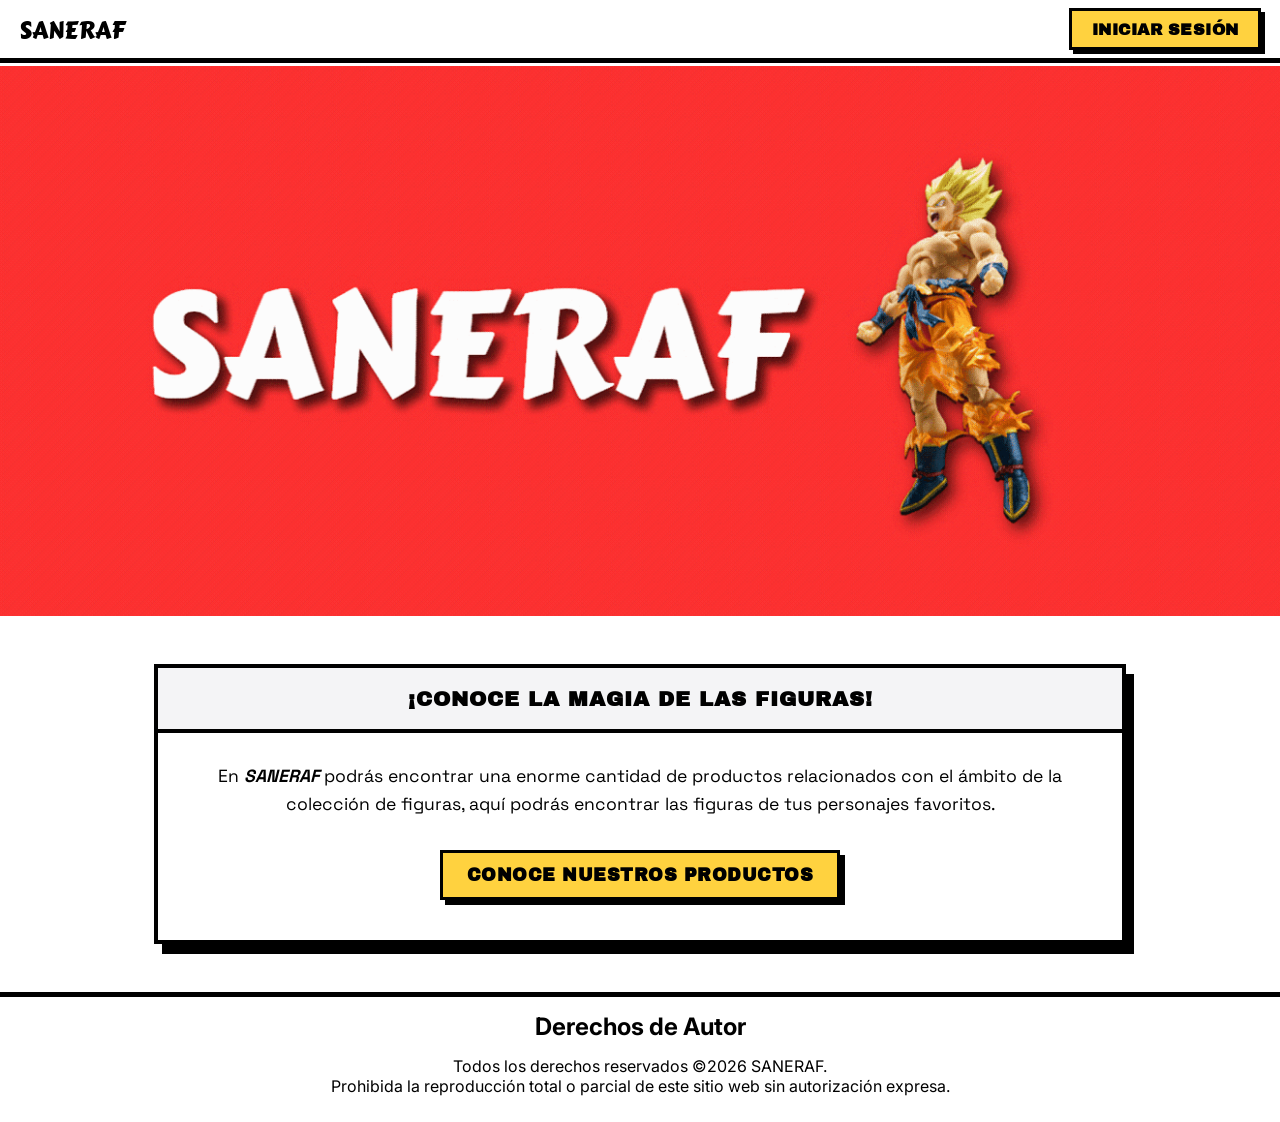
<file: index.html>
<!-- Desarrollado por Santiago Pulido Castaño -->
<!DOCTYPE html>
<html lang="es">
<head>
  <!-- La cabecera define información general y carga el diseño de la página principal. -->
  <meta charset="UTF-8">
  <title>SANERAF</title>
  <meta name="viewport" content="width=device-width, initial-scale=1.0">
  <meta name="author" content="Santiago Pulido Castaño">
  <link rel="stylesheet" href="style.css">
  <link href="https://fonts.googleapis.com/css2?family=Archivo+Black&amp;family=Bebas+Neue&amp;family=Carter+One&amp;family=DM+Sans:wght@400;700&amp;family=Inter:wght@400;500&amp;family=JetBrains+Mono:wght@400;700&amp;family=Outfit:wght@400;700&amp;family=Plus+Jakarta+Sans:wght@400;700&amp;family=Space+Grotesk:wght@400;500;700&amp;family=Space+Mono:wght@400;700&amp;family=Syne:wght@700;800&amp;display=swap" rel="stylesheet">
</head>

<body>

  <!-- La navegación identifica la marca y ofrece la entrada a la cuenta. -->
  <nav> 
     <div id="progress-bar"></div>
   <a href="#" class="logo" alt="logo">SANERAF</a>
    <ul>
      <li><a href="login.html" class="login">Iniciar Sesión</a></li>
      
    </ul>
  </nav>

<main>
  <!-- El banner es una franja visual amplia que presenta la identidad del sitio. -->
    <section class="banner" id="banner"></section>
        
  <!-- Esta sección explica qué ofrece SANERAF y enlaza directamente al catálogo. -->
    <section class="conoce" id="conoce">
        <h2> ¡Conoce la magia de las figuras!</h2>
        <p> En <em><strong>SANERAF</strong></em> podrás encontrar una enorme cantidad de productos relacionados con el ámbito de la colección de figuras, aquí podrás encontrar las figuras de tus personajes favoritos.</p>
            
        <a href="productos.html" id="conoceboton" class="boton"> Conoce nuestros productos</a>
    </section>
</main>

  <footer>
    <!-- El pie muestra el aviso de derechos de autor del proyecto. -->
    <div class="derechos" id="derechos">
      <h2>Derechos de Autor</h2>
      <p>Todos los derechos reservados ©2026 SANERAF. <br> Prohibida la reproducción total o parcial de este sitio web sin autorización expresa.</p>
    </div>
  </footer>

<script script src="functions.js"></script>

</body>
</html>
</file>
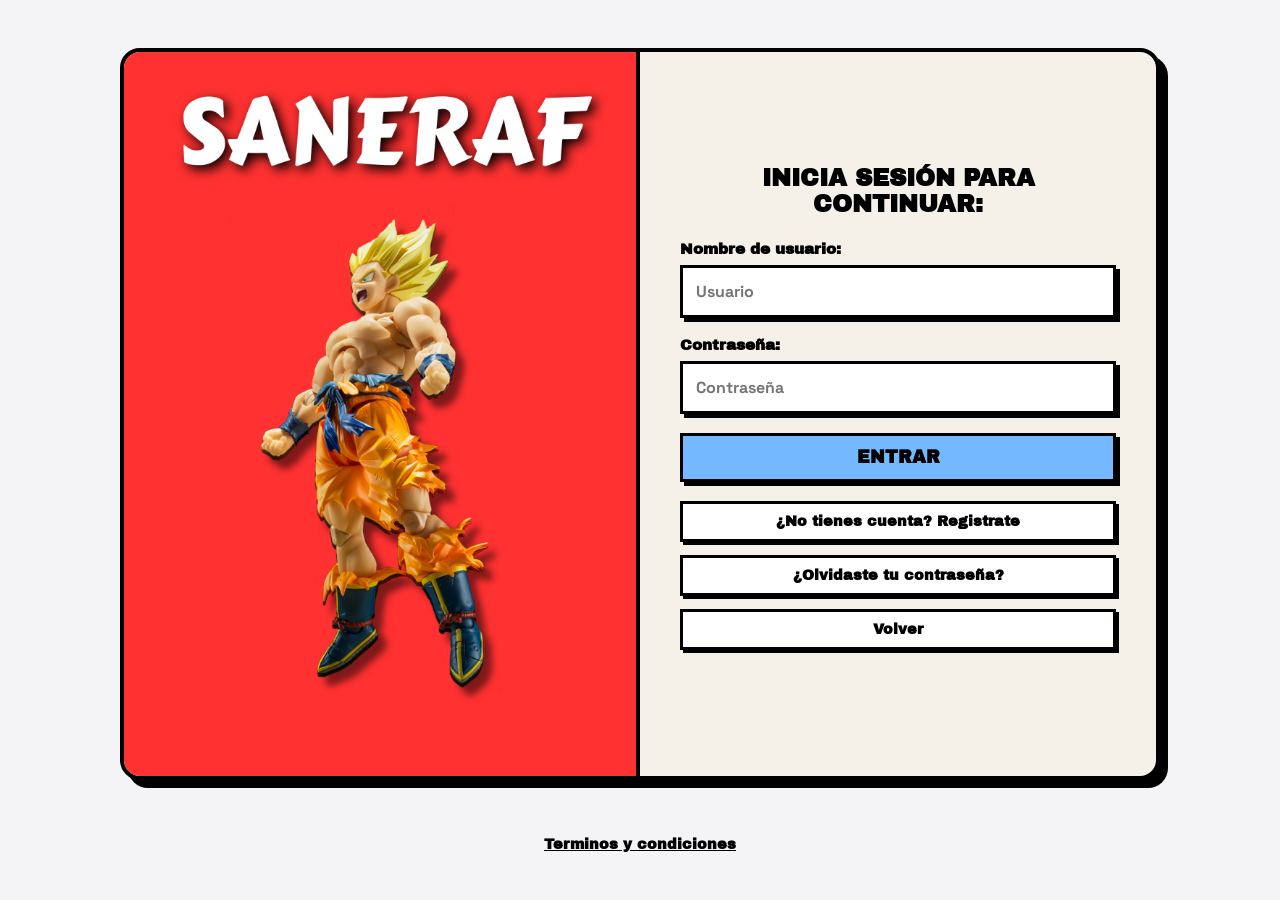
<file: login.html>
<!-- Desarrollado por Santiago Pulido Castaño -->
<!DOCTYPE html>
<html lang="es">
<head>
  <!-- La cabecera configura el idioma, la vista móvil y los estilos del inicio de sesión. -->
  <meta charset="UTF-8">
  <title>SANERAF</title>
  <meta name="viewport" content="width=device-width, initial-scale=1.0">
  <meta name="author" content="Santiago Pulido Castaño">
  <link rel="stylesheet" href="stylelogin.css">
  <link href="https://fonts.googleapis.com/css2?family=Archivo+Black&amp;family=Bebas+Neue&amp;family=Carter+One&amp;family=Anton&amp;family=DM+Sans:wght@400;700&amp;family=Inter:wght@400;500&amp;family=JetBrains+Mono:wght@400;700&amp;family=Outfit:wght@400;700&amp;family=Plus+Jakarta+Sans:wght@400;700&amp;family=Space+Grotesk:wght@400;500;700&amp;family=Space+Mono:wght@400;700&amp;family=Syne:wght@700;800&amp;display=swap" rel="stylesheet">
</head>

<body>
 
<main>
  <!-- El bloque principal combina una imagen con el formulario para entrar a la cuenta. -->
    <div class="login" id="login">
      <div class="login-imagen" id="login-imagen"> 
        <img src="IMG/Vertical.png" alt="Imagen de SANERAF"> 
      </div>
      <div class="login-formulario" id="login-formulario">
        <!-- El formulario recoge el usuario y la contraseña para validarlos con JavaScript. -->
        <h2>Inicia sesión para continuar:</h2>
        <form action="index.html" method="get">

          <label for="username-login"><strong>Nombre de usuario:</strong></label>
          <input type="text" id="username-login" name="username" placeholder="Usuario" required>

          <label for="password-login"><strong>Contraseña:</strong></label>
          <input type="password" id="password-login" name="password" placeholder="Contraseña" required>

          <button type="submit" id="entrar-login">Entrar</button>

          <a href="registro.html" id="registro" class="registro" alt="registro">¿No tienes cuenta? Registrate</a>
          <a href="recuperar.html" id="recuperar" class="recuperar" alt="recuperar">¿Olvidaste tu contraseña?</a>
          <a href="productos.html" id="volver-login" class="volver" alt="volver">Volver</a>
        </form>
      </div>
    </div>
</main>

<a href="pterminos.html" id="pterms" class="pterms" alt="pterms">Terminos y condiciones</a>

<!-- El cuadro emergente muestra el resultado de la comprobación de acceso. -->
<dialog id="ventana">
  <button type="button" id="ventana-cerrar" class="btn-cerrar">×</button>
  <h3 id="ventana-titulo"></h3>
  <p id="ventana-texto"></p>
</dialog>

<script src="functions.js"></script>

</body>
</html>
</file>
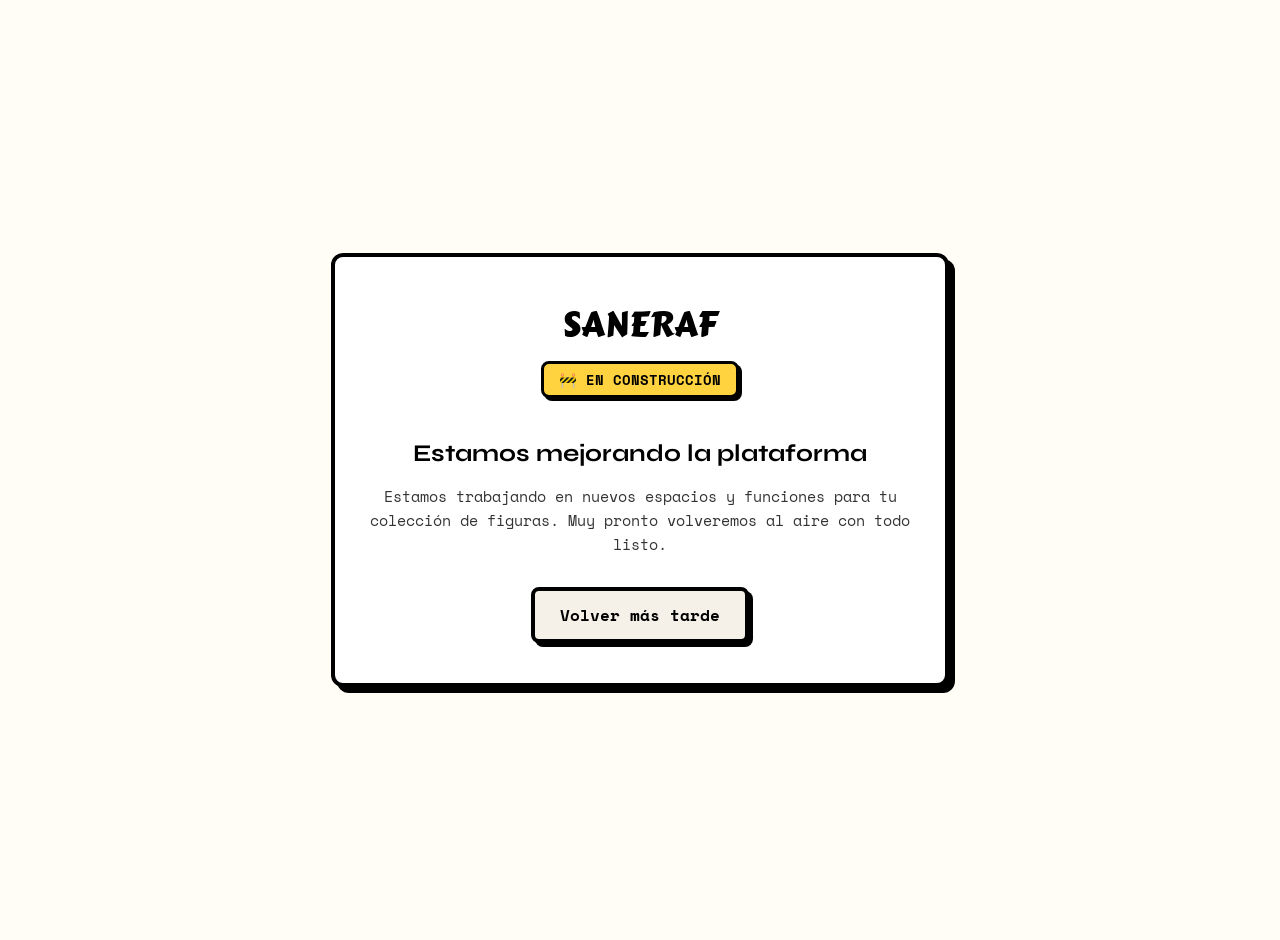
<file: recuperar.html>
<!-- Desarrollado por Santiago Pulido Castaño -->
<!DOCTYPE html>
<html lang="es">
<head>
  <!-- La cabecera establece los datos básicos y el diseño de esta página. -->
  <meta charset="UTF-8">
  <title>SANERAF</title>
  <meta name="viewport" content="width=device-width, initial-scale=1.0">
  <meta name="author" content="Santiago Pulido Castaño">
  <link rel="stylesheet" href="stylerecuperar.css">
  <link href="https://fonts.googleapis.com/css2?family=Archivo+Black&amp;family=Bebas+Neue&amp;family=Carter+One&amp;family=DM+Sans:wght@400;700&amp;family=Inter:wght@400;500&amp;family=JetBrains+Mono:wght@400;700&amp;family=Outfit:wght@400;700&amp;family=Plus+Jakarta+Sans:wght@400;700&amp;family=Space+Grotesk:wght@400;500;700&amp;family=Space+Mono:wght@400;700&amp;family=Syne:wght@700;800&amp;display=swap" rel="stylesheet">
</head>

<body>

<main>
  <!-- Este aviso informa que la recuperación de contraseña todavía está en preparación. -->
        <div class="card-construccion">
        <div class="logo">SANERAF</div>
        <div class="badge-construccion">🚧 EN CONSTRUCCIÓN</div>
        <h1>Estamos mejorando la plataforma</h1>
        <p>Estamos trabajando en nuevos espacios y funciones para tu colección de figuras. Muy pronto volveremos al aire con todo listo.</p>
        <a href="login.html" class="btn-volver">Volver más tarde</a>
        </div>  
</main>
<!--Crear pagina de recuperar contraseña con local storage-->

<!-- Se carga el JavaScript compartido con las demás páginas del proyecto. -->
<script script src="functions.js"></script>

</body>
</html>
</file>
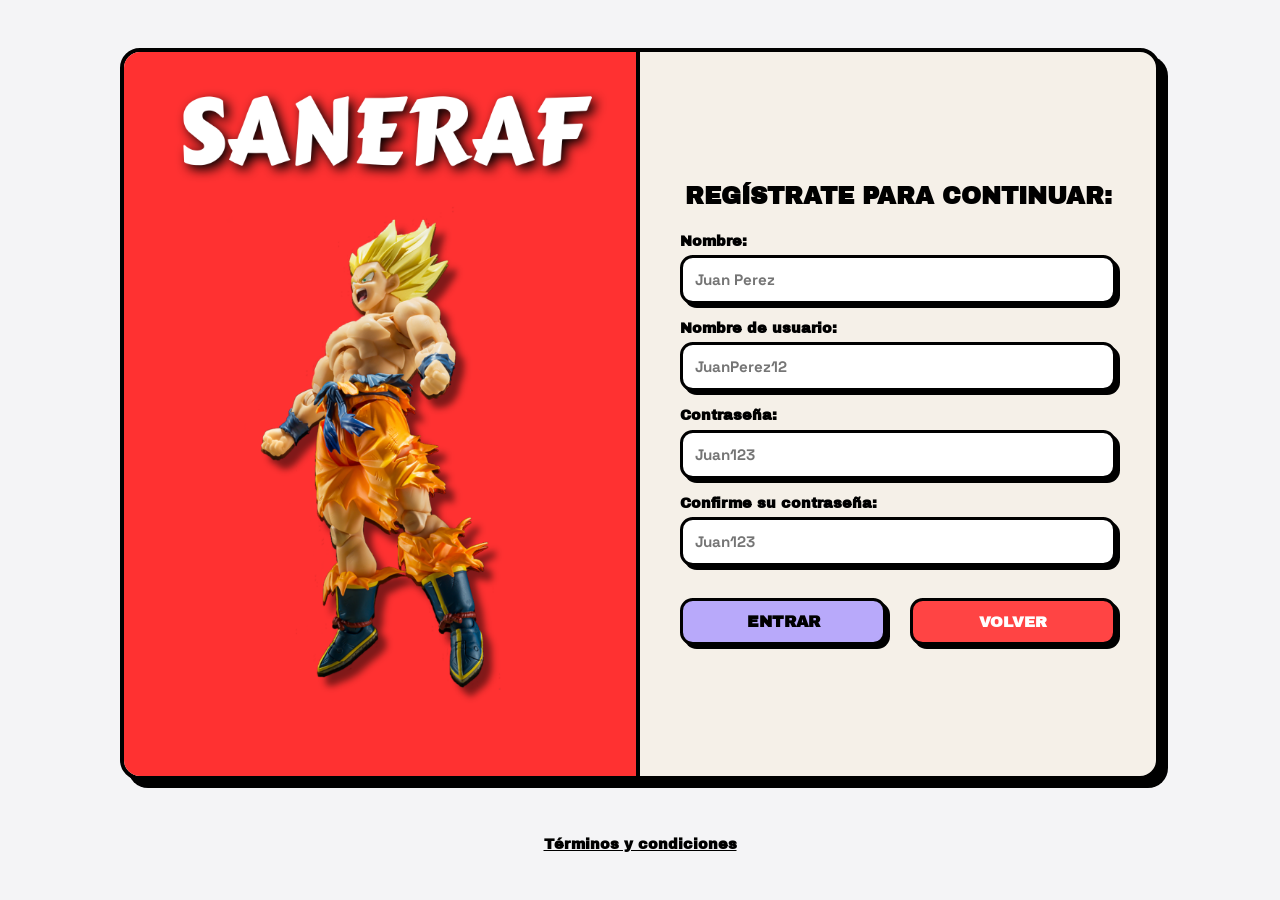
<file: registro.html>
<!-- Desarrollado por Santiago Pulido Castaño -->
<!DOCTYPE html>
<html lang="es">
<head>
  <!-- La cabecera prepara el documento y carga el diseño de la página de registro. -->
  <meta charset="UTF-8">
  <title>SANERAF - Registro</title>
  <meta name="viewport" content="width=device-width, initial-scale=1.0">
  <meta name="author" content="Santiago Pulido Castaño">
  <link rel="stylesheet" href="styleregistro.css">
  <link href="https://fonts.googleapis.com/css2?family=Archivo+Black&amp;family=Bebas+Neue&amp;family=Carter+One&amp;family=Anton&amp;family=DM+Sans:wght@400;700&amp;family=Inter:wght@400;500&amp;family=JetBrains+Mono:wght@400;700&amp;family=Outfit:wght@400;700&amp;family=Plus+Jakarta+Sans:wght@400;700&amp;family=Space+Grotesk:wght@400;500;700&amp;family=Space+Mono:wght@400;700&amp;family=Syne:wght@700;800&amp;display=swap" rel="stylesheet">
</head>

<body>
 
<main>
  <!-- Este contenedor coloca la imagen y el formulario de registro uno junto al otro. -->
    <div class="registro" id="registro">
      <div class="registro-imagen" id="registro-imagen">
        <img src="IMG/Vertical.png" alt="Imagen de SANERAF">
      </div>
      
      <div class="registro-formulario" id="registro-formulario">
        <!-- El formulario solicita los datos necesarios para crear una cuenta. -->
        <h2>Regístrate para continuar:</h2>
        <form action="index.html" method="get">

          <label for="name-reg"><strong>Nombre:</strong></label>
          <input type="text" id="name-reg" name="name" placeholder="Juan Perez" required>

          <label for="username-reg"><strong>Nombre de usuario:</strong></label>
          <input type="text" id="username-reg" name="username" placeholder="JuanPerez12" required>

          <label for="password-reg"><strong>Contraseña:</strong></label>
          <input type="password" id="password-reg" name="password" placeholder="Juan123" required>

          <label for="passwordconfirm-reg"><strong>Confirme su contraseña:</strong></label>
          <input type="password" id="passwordconfirm-reg" name="passwordconfirm" placeholder="Juan123" required>

          <div class="acciones-registro">
            <button type="submit" id="entrar-reg">Entrar</button>
            <a href="login.html" id="volver-reg" class="volver" alt="volver">Volver</a>
          </div>

        </form>
      </div>
    </div>
</main>

<a href="pterminos.html" id="pterms" class="pterms" alt="pterms">Términos y condiciones</a>

<!-- El cuadro emergente se usa para mostrar avisos de éxito o errores del formulario. -->
<dialog id="ventana">
  <button type="button" id="ventana-cerrar" class="btn-cerrar">×</button>
  <h3 id="ventana-titulo"></h3>
  <p id="ventana-texto"></p>
</dialog>

<script src="functions.js"></script>

</body>
</html>
</file>
<file: style.css>
:root {
    /* Variables para reutilizar colores y familias de letra en el diseño. */
  --surface: #fff;
  --surface-2: #f5f0e8;
  --black: #000;
  --white: #fff;
  --bg: #FFFDF5;
  --bg-warm: #f5f0e8;
  --yellow: #FFD23F;
  --yellow-hover: #ffe600;
  --yellow-light: #FFF3C4;
  --pink: #FF6B6B;
  --pink-light: #FFE0E0;
  --blue: #74B9FF;
  --blue-light: #E3F2FD;
  --green: #88D498;
  --green-light: #E8F5E9;
  --orange: #FFA552;
  --orange-light: #FFF0E0;
  --purple: #B8A9FA;
  --purple-light: #F0ECFF;
  --cyan: #7FDBDA;
  --grey: #F4F4F6;
  --red: #FF4444;
  --font-body: 'Anton', sans-serif;
  --font-mono: 'Space Mono', monospace;
  --font-display: 'Syne', sans-serif;
  --font-logo: 'Carter One';
}


html,body{
  /* Quita márgenes por defecto y establece el fondo de la página principal. */
  min-height: 100%;
  margin: 0;
}

body{
  display:flex;
  flex-direction: column;
  background-color: var(--white);
  font-family:'Inter', sans-serif;
  margin: 0;
  min-height: 100vh; 
  overflow-x: hidden; 
}
  
main{
  flex: 1;
}

.logo{
  display: flex;
  margin: 0;
  font-family: 'Carter One';
  font-size: 1.5rem
}

nav{
  /* Ordena la marca y los enlaces, y mantiene la navegación visible arriba. */
  position: sticky;
  top: 0;
  z-index: 1;
  background-color: var(--white);
  display: grid;
  grid-template-columns: 1fr auto 1fr;
  align-items: center;
  border: none;
  border-bottom: 5px solid var(--black);
  padding: 0.5rem 1.2rem;
}

nav ul{
  display: flex;
  list-style: none;
  margin: 0;
  padding: 0;
  grid-column: 3; 
  justify-content: flex-end; 
  align-items: center;
  gap: 15px; 
}

nav a.logo {
  grid-column: 1; 
  color: var(--black);
  text-decoration: none;
}

nav a.login {
  display: inline-block;
  color: #000000;
  background-color: var(--yellow); 
  text-decoration: none;
  font-family: 'Archivo Black', 'Space Grotesk', sans-serif;
  text-transform: uppercase;
  font-weight: 900;
  font-size: 1em;
  letter-spacing: 0.5px;
  border: 3.5px solid #000000;
  padding: 0.6rem 1.2rem;
  box-shadow: 4px 4px 0px #000000;
  transition: transform 0.1s ease, box-shadow 0.1s ease, background-color 0.15s ease;
}

nav a.login:hover {
  background-color: var(--yellow-hover);
  transform: translate(-3px, -3px);
  box-shadow: 7px 7px 0px var(--black);
}

nav a.login:active {
  transform: translate(2px, 2px);
  box-shadow: 2px 2px 0px var(--black);
}


.banner{
    /* Una imagen amplia presenta visualmente la identidad del sitio. */
  min-height: 550px;
  background-image: url(IMG/SANERAF-enhanced.gif);
  background-size: cover;
  background-position: center;
  display:flex;
  justify-content: center;
  align-items: center;
  text-align: center;
  margin: 0.2rem auto;
}

.conoce {
    /* Este panel explica qué ofrece SANERAF y contiene el acceso al catálogo. */
  max-width: 900px;
  margin: 3rem auto;
  padding: 0 2rem 2.5rem;
  background-color: var(--white);
  border: 4px solid var(--black); 
  text-align: center;
  box-shadow: 8px 10px 0px var(--black); 
  overflow: hidden;
  font-family: 'Space Grotesk', sans-serif;
}

.conoce h2 {
  /* Destaca el encabezado de bienvenida dentro del panel principal. */
  color: var(--black); 
  background-color: var(--grey);
  font-family: 'Archivo Black', 'Space Grotesk', sans-serif;
  text-transform: uppercase;
  letter-spacing: 1px;
  font-size: 1.3em;
  border-bottom: 4px solid var(--black);
  padding: 1.2rem;
  margin: 0 -2rem 1.8rem; 
}

.conoce p {
  /* Mantiene legible el texto que explica qué ofrece SANERAF. */
  font-size: 1.1em;
  line-height: 1.6;
  margin-bottom: 2rem;
  color: var(--black);
}

.conoce a#conoceboton {
    /* El enlace se presenta como botón para invitar a conocer los productos. */
  display: inline-block;
  color: var(--black);
  background-color: var(--yellow); 
  text-decoration: none;
  font-family: 'Archivo Black', 'Space Grotesk', sans-serif;
  text-transform: uppercase;
  font-weight: 900;
  font-size: 1.1em;
  letter-spacing: 0.5px;
  border: 3.5px solid var(--black);
  padding: 0.8rem 1.5rem;
  box-shadow: 5px 5px 0px var(--black);
  transition: transform 0.1s ease, box-shadow 0.1s ease, background-color 0.15s ease;
}

.conoce a#conoceboton:hover {
  background-color: #ffe600;
  transform: translate(-3px, -3px);
  box-shadow: 8px 8px 0px var(--black);
}

.conoce a#conoceboton:active {
  transform: translate(3px, 3px);
  box-shadow: 2px 2px 0px var(--black);
}

footer{
    /* El pie conserva la información legal y la barra superior muestra el avance. */
  height: 130px;
  min-height: 130px;
  max-height: 130px;
  box-sizing: border-box;
  padding: 15px;
  text-align: center;
  background-color: white;
  color: black;
  border-top: 5px solid black;
  margin: 0;
  overflow: hidden;
}

footer h2{
    margin: 0 0 15px;
}

footer p{
    margin: 5px 0;
}

#progress-bar{
  --scrollAmount: 10%;
  position: fixed;
  top: 0;
  left: 0; 
  width: var(--scrollAmount);
  height: 6px;
  z-index: 9999;
  background-image: linear-gradient(to right, var(--yellow-light), var(--yellow),  var(--red));
  transition: width 0.2s ease;
}
</file>
<file: stylelogin.css>
:root {
    /* Colores y tipografías centralizados para conservar la identidad del sitio. */
  --surface: #fff;
  --surface-2: #f5f0e8;
  --black: #000;
  --white: #fff;
  --bg: #FFFDF5;
  --bg-warm: #f5f0e8;
  --yellow: #FFD23F;
  --yellow-hover: #ffe600;
  --yellow-light: #FFF3C4;
  --pink: #FF6B6B;
  --pink-light: #FFE0E0;
  --blue: #74B9FF;
  --blue-light: #E3F2FD;
  --green: #88D498;
  --green-light: #E8F5E9;
  --orange: #FFA552;
  --orange-light: #FFF0E0;
  --purple: #B8A9FA;
  --purple-light: #F0ECFF;
  --cyan: #7FDBDA;
  --grey: #F4F4F6;
  --red: #FF4444;
  --font-body: 'Anton', sans-serif;
  --font-mono: 'Space Mono', monospace;
  --font-display: 'Syne', sans-serif;
  --font-logo: 'Carter One';
}

html, body {
    /* Quita márgenes predeterminados y prepara el fondo de la pantalla de acceso. */
  min-height: 100%;
  margin: 0;
  background-color: var(--grey);
}

body {
  display: flex;
  flex-direction: column;
  align-items: center;
  justify-content: center;
  min-height: 100vh;
  font-family: 'Archivo Black', 'Space Grotesk', sans-serif;
  overflow-x: hidden;
}

main {
  width: 100%;
  display: flex;
  justify-content: center;
  align-items: center;
  padding: 2rem;
  box-sizing: border-box;
}

/* ==========================================
   CONTENEDOR PRINCIPAL LOGIN
   ========================================== */
.login {
    /* Divide la tarjeta en dos columnas: imagen a un lado y formulario al otro. */
  width: 100%;
  max-width: 65rem;
  display: grid;
  grid-template-columns: 1fr 1fr;
  background-color: var(--surface-2);
  border: 4px solid var(--black);
  box-shadow: 8px 8px 0px var(--black);
  overflow: hidden;
  border-radius: 1.25rem;
  box-sizing: border-box;
}

/* Imagen lateral */
.login-imagen {
    /* La imagen llena su columna sin salirse del marco. */
  min-height: 32rem;
  border-right: 4px solid var(--black);
  overflow: hidden;
}

.login-imagen img {
  width: 100%;
  height: 100%;
  object-fit: cover;
  display: block;
}

/* Formulario */
.login-formulario {
    /* Alinea y espacia los controles que permiten entrar a la cuenta. */
  padding: 2.5rem;
  display: flex;
  flex-direction: column;
  justify-content: center;
  box-sizing: border-box;
}

.login-formulario h2 {
  background-color: transparent;
  padding: 0;
  text-align: center;
  margin-top: 0;
  margin-bottom: 1.5rem;
  font-family: 'Archivo Black', 'Space Grotesk', sans-serif;
  font-weight: bold;
  font-size: 1.5rem;
  text-transform: uppercase;
  color: var(--black);
}

.login-formulario form {
  display: flex;
  flex-direction: column;
}

.login-formulario label {
  margin-bottom: 0.5rem;
  font-size: 0.95rem;
  color: var(--black);
}

/* Inputs con foco interactivo */
.login-formulario input {
    /* El estado de foco resalta el campo donde se está escribiendo. */
  padding: 0.8rem;
  margin-bottom: 1.2rem;
  border: 3.5px solid var(--black);
  background-color: var(--white);
  box-shadow: 4px 4px 0px var(--black);
  font-family: 'Space Grotesk', sans-serif;
  font-size: 1rem;
  font-weight: bold;
  box-sizing: border-box;
  outline: none;
  transition: transform 0.15s ease, box-shadow 0.15s ease, background-color 0.15s ease;
}

.login-formulario input:focus {
  background-color: var(--yellow-light);
  transform: translate(-2px, -2px);
  box-shadow: 6px 6px 0px var(--black);
}

/* Botón Entrar (Principal) */
.login-formulario button {
    /* Es la acción principal para enviar el usuario y la contraseña. */
  font-family: 'Archivo Black', sans-serif;
  font-size: 1.1rem;
  font-weight: bold;
  text-transform: uppercase;
  padding: 0.75rem 1.5rem;
  border: 3.5px solid var(--black);
  background-color: var(--blue);
  color: var(--black);
  box-shadow: 4px 4px 0px var(--black);
  cursor: pointer;
  margin-bottom: 1.2rem;
  width: 100%;
  transition: transform 0.1s ease, box-shadow 0.1s ease, background-color 0.15s ease;
}

.login-formulario button:hover {
  background-color: #55a3f5;
  transform: translate(-3px, -3px);
  box-shadow: 7px 7px 0px var(--black);
}

.login-formulario button:active {
  transform: translate(2px, 2px);
  box-shadow: 2px 2px 0px var(--black);
}

/* Grupo de Enlaces */
.login-formulario a {
    /* Estos enlaces permiten registrarse, recuperar el acceso o regresar. */
  color: var(--black);
  background-color: var(--white);
  text-decoration: none;
  font-weight: bold;
  font-size: 0.9rem;
  border: 3px solid var(--black);
  box-shadow: 3px 3px 0px var(--black);
  margin-bottom: 0.8rem;
  padding: 0.6rem;
  text-align: center;
  box-sizing: border-box;
  transition: transform 0.1s ease, box-shadow 0.1s ease, background-color 0.15s ease;
}

/* Enlace Olvidaste tu contraseña */
.login-formulario a.recuperar:hover {
  background-color: var(--yellow);
  transform: translate(-2px, -2px);
  box-shadow: 5px 5px 0px var(--black);
}

/* Enlace Registro */
.login-formulario a.registro:hover {
  background-color: var(--purple);
  transform: translate(-2px, -2px);
  box-shadow: 5px 5px 0px var(--black);
}

/* Enlace Volver */
.login-formulario a.volver:hover {
  background-color: var(--red);
  color: var(--white);
  transform: translate(-2px, -2px);
  box-shadow: 5px 5px 0px var(--black);
}

.login-formulario a:active {
  transform: translate(2px, 2px);
  box-shadow: 1px 1px 0px var(--black);
}

/* Enlace Términos y Condiciones fuera de la tarjeta */
a.pterms {
    /* El enlace legal queda separado de los campos de acceso. */
  display: inline-block;
  margin: 1.5rem auto 2rem auto;
  color: var(--black);
  font-size: 0.9rem;
  font-weight: bold;
  text-decoration: underline;
  transition: color 0.15s ease;
}

a.pterms:hover {
  color: var(--red);
}

/* Ventana emergente (Modal / Dialog) */
dialog {
    /* El cuadro emergente muestra mensajes de resultado al iniciar sesión. */
  position: relative;
  padding: 2rem;
  border: 4px solid var(--black);
  box-shadow: 8px 8px 0px var(--black);
  border-radius: 0px;
  background-color: var(--white);
  max-width: 400px;
}

.btn-cerrar {
  position: absolute;
  top: 10px;
  right: 12px;
  background: none;
  border: none;
  font-size: 1.5rem;
  font-weight: bold;
  cursor: pointer;
  color: var(--black);
}

.btn-cerrar:hover {
  color: var(--red);
}
</file>
<file: stylerecuperar.css>
:root {
        /* Colores y fuentes reutilizables para la tarjeta de recuperación. */
    --surface: #fff;
    --surface-2: #f5f0e8;
    --black: #000;
    --white: #fff;
    --bg: #FFFDF5;
    --bg-warm: #f5f0e8;
    --yellow: #FFD23F;
    --yellow-light: #FFF3C4;
    --pink: #FF6B6B;
    --pink-light: #FFE0E0;
    --blue: #74B9FF;
    --blue-light: #E3F2FD;
    --green: #88D498;
    --green-light: #E8F5E9;
    --orange: #FFA552;
    --orange-light: #FFF0E0;
    --purple: #B8A9FA;
    --purple-light: #F0ECFF;
    --cyan: #7FDBDA;
    --red: #FF4444;
    --font-body: 'Anton', sans-serif;
    --font-mono: 'Space Mono', monospace;
    --font-display: 'Syne', sans-serif;
    --font-logo: 'Carter One';
}

html, body {
        /* Ajustes base para centrar el contenido y ocupar al menos toda la pantalla. */
    min-height: 100%;
    margin: 0;
}

body {
    display: flex;
    flex-direction: column;
    background-color: var(--bg);
    font-family: 'Space Mono', monospace;
    min-height: 100vh;
    overflow-x: hidden;
    justify-content: center;
    align-items: center;
    padding: 20px;
}

.card-construccion {
        /* La tarjeta contiene el aviso de que esta sección todavía está en preparación. */
    background-color: var(--white);
    border: 4px solid var(--black);
    border-radius: 12px;
    box-shadow: 6px 6px 0px var(--black);
    max-width: 550px;
    width: 100%;
    padding: 40px 30px;
    text-align: center;
}

.logo {
        /* Destaca la marca usando la fuente asignada al logotipo. */
    font-family: var(--font-logo);
    font-size: 2.2rem;
    color: var(--black);
    margin-bottom: 10px;
}

.badge-construccion {
        /* La etiqueta amarilla permite reconocer rápidamente el estado de la página. */
    display: inline-block;
    background-color: var(--yellow);
    border: 3px solid var(--black);
    padding: 5px 15px;
    font-weight: bold;
    font-size: 0.9rem;
    border-radius: 8px;
    margin-bottom: 25px;
    box-shadow: 3px 3px 0px var(--black);
}

h1 {
        /* El título y el párrafo presentan la noticia y explican qué ocurre. */
    font-family: var(--font-display);
    font-size: 1.5rem;
    color: var(--black);
    margin-bottom: 15px;
}

p {
    font-size: 0.95rem;
    color: #333;
    line-height: 1.6;
    margin-bottom: 30px;
}

.btn-volver {
        /* Este enlace permite volver al acceso y muestra una respuesta al pasar el cursor. */
    display: inline-block;
    background-color: var(--surface-2);
    color: var(--black);
    text-decoration: none;
    font-weight: bold;
    border: 4px solid var(--black);
    border-radius: 8px;
    padding: 12px 25px;
    box-shadow: 4px 4px 0px var(--black);
    transition: transform 0.1s ease, box-shadow 0.1s ease;
}

.btn-volver:hover {
    background-color: var(--pink);
    transform: translate(-2px, -2px);
    box-shadow: 6px 6px 0px var(--black);
}
</file>
<file: styleregistro.css>
:root {
    /* Colores y tipografías reutilizables para mantener el mismo estilo en el registro. */
  --surface: #fff;
  --surface-2: #f5f0e8;
  --black: #000;
  --white: #fff;
  --bg: #FFFDF5;
  --bg-warm: #f5f0e8;
  --yellow: #FFD23F;
  --yellow-hover: #ffe600;
  --yellow-light: #FFF3C4;
  --pink: #FF6B6B;
  --pink-light: #FFE0E0;
  --blue: #74B9FF;
  --blue-light: #E3F2FD;
  --green: #88D498;
  --green-light: #E8F5E9;
  --orange: #FFA552;
  --orange-light: #FFF0E0;
  --purple: #B8A9FA;
  --purple-light: #F0ECFF;
  --cyan: #7FDBDA;
  --grey: #F4F4F6;
  --red: #FF4444;
  --font-body: 'Anton', sans-serif;
  --font-mono: 'Space Mono', monospace;
  --font-display: 'Syne', sans-serif;
  --font-logo: 'Carter One';
}

html, body {
    /* Quita los márgenes del navegador y prepara la página para centrar el formulario. */
  min-height: 100%;
  margin: 0;
  background-color: var(--grey);
}

body {
  display: flex;
  flex-direction: column;
  align-items: center;
  justify-content: center;
  min-height: 100vh;
  font-family: 'Archivo Black', 'Space Grotesk', sans-serif;
  overflow-x: hidden;
}

main {
  width: 100%;
  display: flex;
  justify-content: center;
  align-items: center;
  padding: 2rem;
  box-sizing: border-box;
}

/* ==========================================
   CONTENEDOR PRINCIPAL REGISTRO
   ========================================== */
.registro {
    /* Divide la tarjeta en dos columnas: una imagen y el formulario. */
  width: 100%;
  max-width: 65rem;
  display: grid;
  grid-template-columns: 1fr 1fr;
  background-color: var(--surface-2);
  border: 4px solid var(--black);
  box-shadow: 8px 8px 0px var(--black);
  overflow: hidden;
  border-radius: 1.25rem;
  box-sizing: border-box;
}

/* Imagen lateral */
.registro-imagen {
    /* La imagen ocupa su columna sin desbordar el contenedor. */
  min-height: 35rem;
  border-right: 4px solid var(--black);
  overflow: hidden;
}

.registro-imagen img {
  width: 100%;
  height: 100%;
  object-fit: cover;
  display: block;
}

/* Formulario */
.registro-formulario {
    /* Centra y espacia el título, las etiquetas y los campos. */
  padding: 2.5rem;
  display: flex;
  flex-direction: column;
  justify-content: center;
  box-sizing: border-box;
}

.registro-formulario h2 {
  background-color: transparent;
  padding: 0;
  text-align: center;
  margin-top: 0;
  margin-bottom: 1.5rem;
  font-family: 'Archivo Black', 'Space Grotesk', sans-serif;
  font-weight: bold;
  font-size: 1.5rem;
  text-transform: uppercase;
  color: var(--black);
}

.registro-formulario form {
  display: flex;
  flex-direction: column;
}

.registro-formulario label {
  margin-bottom: 0.4rem;
  font-size: 0.9rem;
  color: var(--black);
}

/* Inputs neobrutalistas con interacción */
.registro-formulario input {
    /* Los campos cambian de aspecto al recibir atención para mostrar dónde se escribe. */
  padding: 0.75rem;
  margin-bottom: 1rem;
  border: 3.5px solid var(--black);
  border-radius: 0.8rem;
  background-color: var(--white);
  box-shadow: 4px 4px 0px var(--black);
  font-family: 'Space Grotesk', sans-serif;
  font-size: 0.95rem;
  font-weight: bold;
  box-sizing: border-box;
  outline: none;
  transition: transform 0.15s ease, box-shadow 0.15s ease, background-color 0.15s ease;
}

.registro-formulario input:focus {
  background-color: var(--yellow-light);
  transform: translate(-2px, -2px);
  box-shadow: 6px 6px 0px var(--black);
}

/* ==========================================
   CONTENEDOR DE BOTONES (LADO A LADO)
   ========================================== */
.acciones-registro {
    /* Agrupa las acciones principales al final del formulario. */
  display: flex;
  gap: 1.5rem; /* Espacio horizontal de separación entre los botones */
  margin-top: 1rem;
  width: 100%;
}

/* Botón Entrar / Registrarse */
.registro-formulario .acciones-registro button {
    /* Este botón envía los datos que se escribieron para crear la cuenta. */
  flex: 1;
  font-family: 'Archivo Black', sans-serif;
  font-size: 1rem;
  font-weight: bold;
  text-transform: uppercase;
  padding: 0.75rem 1rem;
  border: 3.5px solid var(--black);
  border-radius: 0.8rem;
  background-color: var(--purple);
  color: var(--black);
  box-shadow: 4px 4px 0px var(--black);
  cursor: pointer;
  transition: transform 0.1s ease, box-shadow 0.1s ease, background-color 0.15s ease;
  margin: 0;
  width: auto;
}

.registro-formulario .acciones-registro button:hover {
  background-color: #a390f7;
  transform: translate(-3px, -3px);
  box-shadow: 7px 7px 0px var(--black);
}

.registro-formulario .acciones-registro button:active {
  transform: translate(2px, 2px);
  box-shadow: 2px 2px 0px var(--black);
}

/* Botón Volver con apariencia de botón idéntico */
.registro-formulario .acciones-registro a.volver {
    /* El enlace de regreso tiene apariencia de botón para combinar con la acción principal. */
  flex: 1;
  color: var(--white);
  background-color: var(--red);
  text-decoration: none;
  font-family: 'Archivo Black', sans-serif;
  text-transform: uppercase;
  font-weight: bold;
  font-size: 0.95rem;
  border: 3.5px solid var(--black);
  border-radius: 0.8rem;
  box-shadow: 4px 4px 0px var(--black);
  padding: 0.75rem 1rem;
  display: flex;
  align-items: center;
  justify-content: center;
  text-align: center;
  box-sizing: border-box;
  transition: transform 0.1s ease, box-shadow 0.1s ease, background-color 0.15s ease;
  margin: 0;
}

.registro-formulario .acciones-registro a.volver:hover {
  background-color: #e63939;
  transform: translate(-3px, -3px);
  box-shadow: 7px 7px 0px var(--black);
}

.registro-formulario .acciones-registro a.volver:active {
  transform: translate(2px, 2px);
  box-shadow: 2px 2px 0px var(--black);
}

/* Enlace de términos fuera de la tarjeta */
a.pterms {
    /* Mantiene el acceso a los términos separado de los campos del registro. */
  display: inline-block;
  margin: 1.5rem auto 2rem auto;
  color: var(--black);
  font-size: 0.9rem;
  font-weight: bold;
  text-decoration: underline;
  transition: color 0.15s ease;
}

a.pterms:hover {
  color: var(--red);
}

/* Ventana emergente (Modal / Dialog) */
dialog {
    /* Define el cuadro emergente donde JavaScript presenta mensajes al usuario. */
  position: relative;
  padding: 2rem;
  border: 4px solid var(--black);
  box-shadow: 8px 8px 0px var(--black);
  border-radius: 0.8rem;
  background-color: var(--white);
  max-width: 400px;
}

.btn-cerrar {
  position: absolute;
  top: 10px;
  right: 12px;
  background: none;
  border: none;
  font-size: 1.5rem;
  font-weight: bold;
  cursor: pointer;
  color: var(--black);
}

.btn-cerrar:hover {
  color: var(--red);
}
</file>
